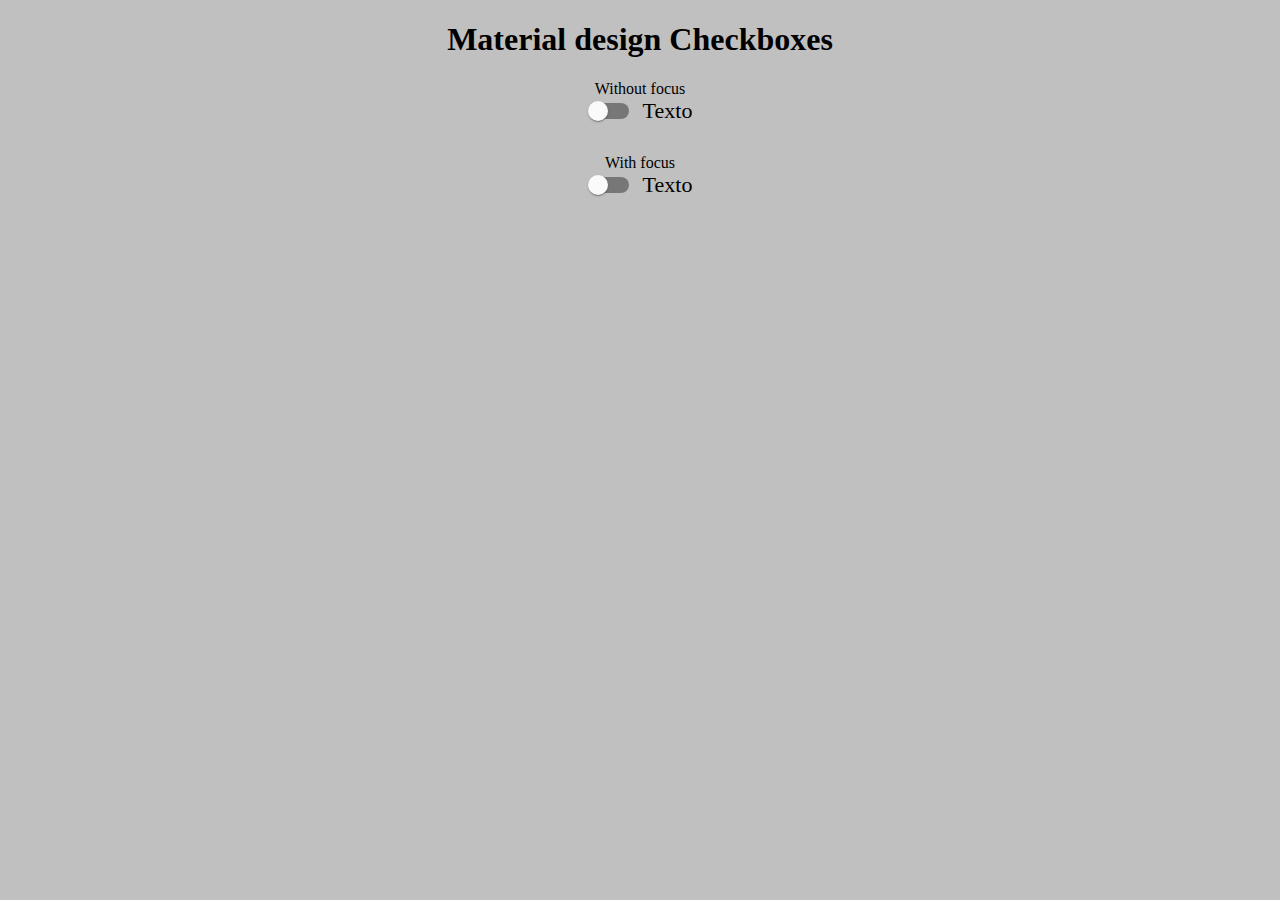
<file: src/practica8.html>
<!DOCTYPE html>
<html>
<head>
    <meta charset="utf-8" />
    <meta http-equiv="X-UA-Compatible" content="IE=edge">
    <title>Page Title</title>
    <meta name="viewport" content="width=device-width, initial-scale=1">
    <link rel="stylesheet" type="text/css" media="screen" href="checkBoxMaterial.css" />
    
    
</head>
<body>


 <div style="margin:0 auto;width: 80vw; text-align: center">
        <h1>Material design Checkboxes</h1>
        Without focus <br>
    <label class="container"><span style="margin-left: 20px">Texto</span>
    <input type="checkbox">
    <span class="checkmark"></span>
    <span class="checkmarkLine"></span>
  </label><br>
 
 <br>
With focus <br>

  <label class="container"><span style="margin-left: 20px">Texto</span>
    <input type="checkbox">
    <span class="checkmark"></span>
    <span class="expandingCircle"></span>
    <span class="checkmarkLine"></span>
  </label>
</div>
</body>
</html>
</file>
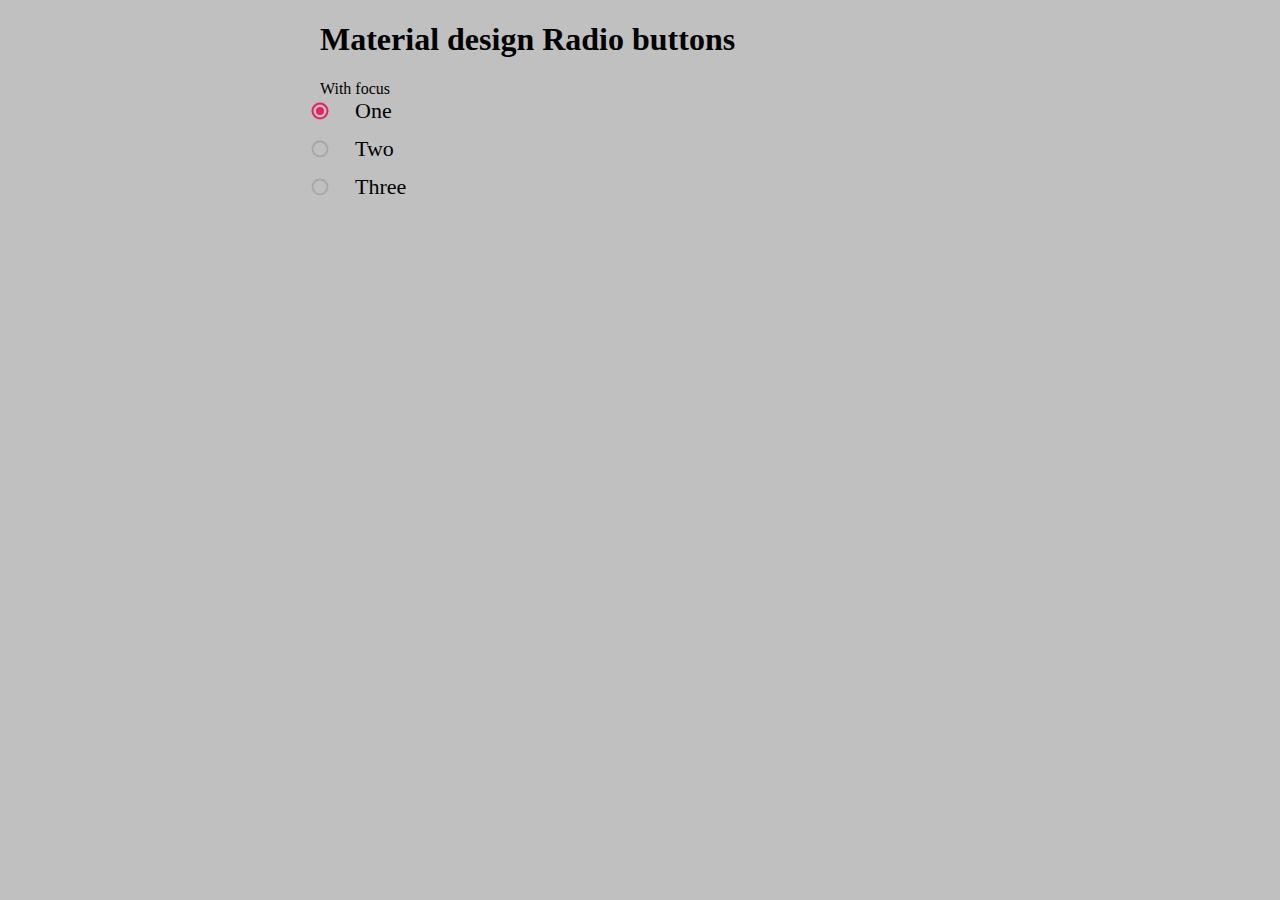
<file: src/radioMaterial.html>
<!DOCTYPE html>
<html>
<head>
    <meta charset="utf-8" />
    <meta http-equiv="X-UA-Compatible" content="IE=edge">
    <title>Page Title</title>
    <meta name="viewport" content="width=device-width, initial-scale=1">
    <link rel="stylesheet" type="text/css" media="screen" href="radioMaterial.css" />
    
    
</head>
<body>


 <div style="margin:0 auto;width: 50vw; text-align: left">
        <h1>Material design Radio buttons</h1>
        With focus <br>
        
       
<label class="containRadioM">One
  <input type="radio" checked="checked" name="radio">
    <span class="dot"></span>
         <span class="circleRadioM"></span>
  <span class="checkRadioM"></span>

</label><br>
<label class="containRadioM">Two
  <input type="radio" name="radio">
     <span class="dot"></span>
     <span class="circleRadioM"></span>
  <span class="checkRadioM"></span>
</label><br>
<label class="containRadioM">Three
  <input type="radio" name="radio">
       <span class="circleRadioM"></span>
     <span class="dot"></span>
  <span class="checkRadioM"></span>
</label>


</div>
</body>
</html>
</file>
<file: src/checkBoxMaterial.css>
body{background-color: silver}



.container {
    display: inline-block;
    position: relative;
    padding-left: 35px;
    margin-bottom: 12px;
    cursor: pointer;
    font-size: 22px;
    -webkit-touch-callout: none; /* iOS Safari */
    -webkit-user-select: none; /* Safari */
     -khtml-user-select: none; /* Konqueror HTML */
       -moz-user-select: none; /* Firefox */
        -ms-user-select: none; /* Internet Explorer/Edge */
            user-select: none; /* Non-prefixed version, currently
                                  supported by Chrome and Opera */
                                  
                                  -webkit-tap-highlight-color: rgba(0, 0, 0, 0);
                                  outline: none;
  }
  

  .container input {
    position: absolute;
    opacity: 0;
    cursor: pointer;
    -webkit-touch-callout: none; /* iOS Safari */
    -webkit-user-select: none; /* Safari */
     -khtml-user-select: none; /* Konqueror HTML */
       -moz-user-select: none; /* Firefox */
        -ms-user-select: none; /* Internet Explorer/Edge */
            user-select: none; /* Non-prefixed version, currently
                                  supported by Chrome and Opera */
                                  -webkit-tap-highlight-color: rgba(0, 0, 0, 0);
                                  outline: none;
  }
  

  .checkmark {
    transform: translate(0, -50%);
    
    position: absolute;
    top: 50%;
    left: 0;
    height: 20px;
    width: 20px;
    border-radius:50%;
    background-color: #fafafa;
    transition: 80ms;
    transition-delay: 50ms;
    box-shadow: 0 2px 1px -1px rgba(0,0,0,.2), 0 1px 1px 0 rgba(0,0,0,.14), 0 1px 3px 0 rgba(0,0,0,.12);

  }
  
.checkmarkLine{
  transform: translate(0, -50%);
    position: absolute;
    top: 50%;
    left:0;
    height: 16px;
    width: 36px;
    margin-left: 5px;
    background-color: rgba(0,0,0,.38);
    z-index: -10;
    border-radius: 20px;
    transition: 80ms;
    transition-delay: 50ms;


}


  
  .container input:checked ~ .checkmark {
    transform: translate(25px, -50%);
    background-color: #e91e63;

  }
  
  .container input:checked ~ .checkmarkLine{
      background-color: rgba(233,30,99,.5);

  }


/* For focus starts here*/

  .expandingCircle{
  
    
    position: absolute;
    top: 50%;
    left: 0;
transition: 80ms;
opacity: 0;
    height: 20px;
    width: 20px;
    border-radius:50%;
    background-color: black;
    z-index: -1;
    transform: translate(0, -50%) scale(1);
    transition: 0ms;
    transition: transform 0.04s;

  
  }



   .container input:active:hover:checked ~ .expandingCircle, .container input:focus:checked~ .expandingCircle {
    transform:translate(0, -50%) scale(2);
    
    
    left: 25px;
    background-color: #e91e63;
        opacity:.3
  }


  .container input:active:hover ~ .expandingCircle , .container input:focus~ .expandingCircle {
    transform: translate(0, -50%) scale(2);
    background-color:gray;
    opacity:.3;
    
    left: 0px;
  }
</file>
<file: src/radioMaterial.css>
body{background-color: silver}



.containRadioM {
    display: inline-block;
    position: relative;
    padding-left: 35px;
    margin-bottom: 12px;
    cursor: pointer;
    font-size: 22px;
    -webkit-touch-callout: none; /* iOS Safari */
    -webkit-user-select: none; /* Safari */
     -khtml-user-select: none; /* Konqueror HTML */
       -moz-user-select: none; /* Firefox */
        -ms-user-select: none; /* Internet Explorer/Edge */
            user-select: none; /* Non-prefixed version, currently
                                  supported by Chrome and Opera */
                                  
                                  -webkit-tap-highlight-color: rgba(0, 0, 0, 0);
                                  outline: none;
  }
  

  .containRadioM input {
    position: absolute;
    opacity: 0;
    cursor: pointer;
    -webkit-touch-callout: none; /* iOS Safari */
    -webkit-user-select: none; /* Safari */
     -khtml-user-select: none; /* Konqueror HTML */
       -moz-user-select: none; /* Firefox */
        -ms-user-select: none; /* Internet Explorer/Edge */
            user-select: none; /* Non-prefixed version, currently
                                  supported by Chrome and Opera */
                                  -webkit-tap-highlight-color: rgba(0, 0, 0, 0);
                                  outline: none;
  }
  

  .checkRadioM {
    transform: translate(-50%, -50%);
    
    position: absolute;
    top: 50%;
    left: 0;
    height: 13px;
    width: 13px;
    border-radius:50%;
    border-color:  #A8A8A8;
    transition: 80ms;
    transition-delay: 50ms;
    
border-style: solid;
border-width: 2px
  }
  

.dot{
  opacity:0;
  background-color: white;
  height: 2px;
  width:2px;
  transition: transform 100ms;
  border-radius:50%;
  transform: translate(-50%, -50%);
    
    position: absolute;
    top: 50%;
    left: 0px;

    

  
  
}
  .containRadioM input:checked ~ .dot  {

 background-color:#e91e63;
 opacity:1;

 
  transform: translate(-50%, -50%) scale(4);

  }
  
  .containRadioM input:checked ~ .checkRadioM  {

   border-color: #e91e63;

  }
  

  .circleRadioM{
  
    
    position: absolute;
    top: 50%;
    left: 0px;
transition: 80ms;
opacity: 0;
    height: 1px;
    width: 1px;
    border-radius:50%;
    background-color: #e91e63;
    z-index: -1;
    transform: translate(-50%, -50%) scale(1);
transition: transform 500ms
  
  
  }



  .containRadioM input:active:hover:checked ~ .circleRadioM {
    background-color: #e91e63;
        opacity:.3;
            transform: translate(-50%, -50%) scale(36);
  }
  .containRadioM input:hover:checked ~ .circleRadioM {
    background-color: #e91e63;
        opacity:.15;
            transform: translate(-50%, -50%) scale(36);
  }
 .containRadioM input:hover ~ .circleRadioM {
    background-color: gray;
        opacity:.15;
            transform: translate(-50%, -50%) scale(32);
  }

.containRadioM input:focus:checked~ .circleRadioM{
  opacity:.15;
    background-color: #e91e63;
  transform: translate(-50%, -50%) scale(36);
}
</file>
